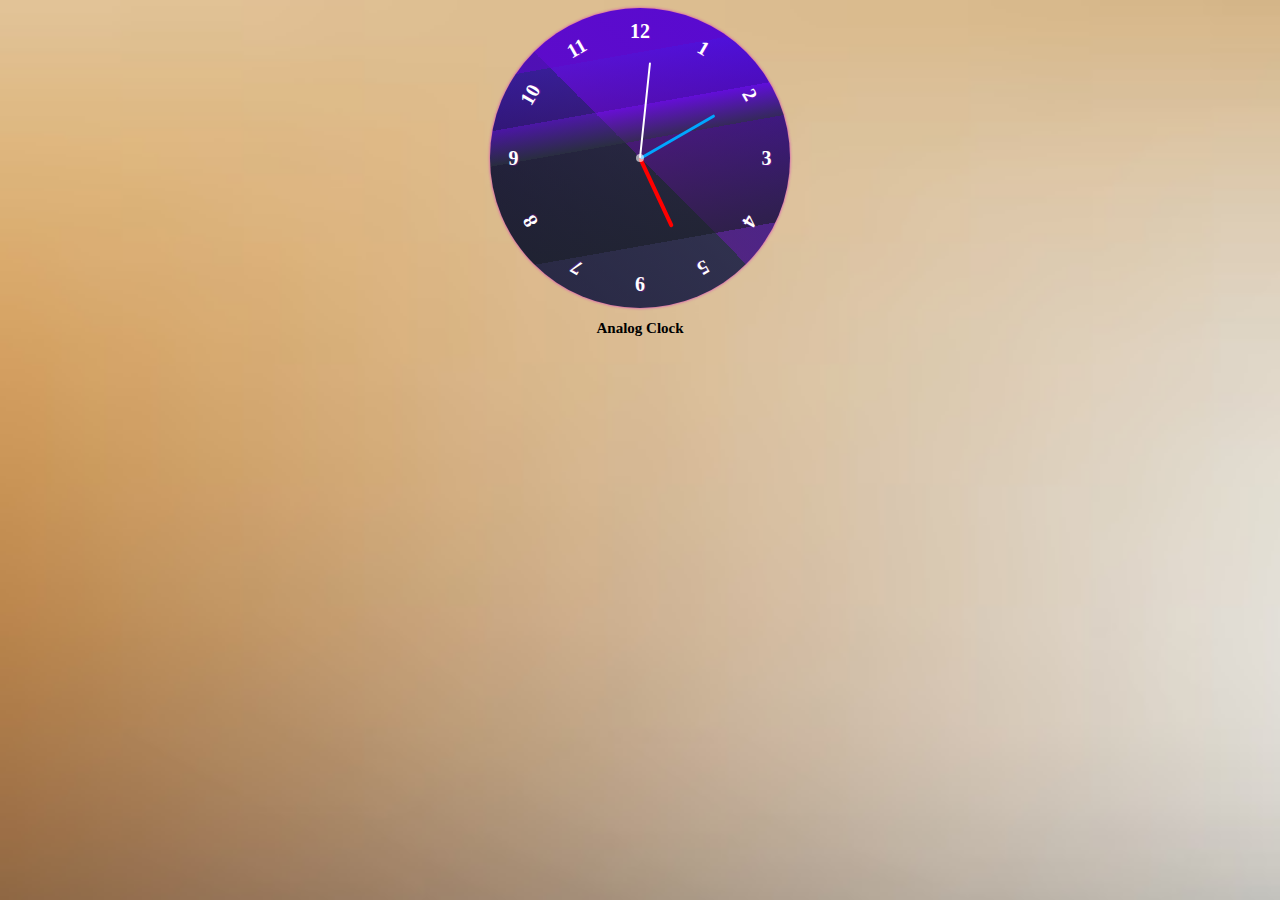
<file: index.html>
<!DOCTYPE html>
<html lang="en">

<head>
  <meta charset="UTF-8">
  <title>Clock</title>
  <link rel="stylesheet" href="Clock.css">
</head>

<body>

  <div id="clock-container">
    <div id="clock">
      <div id="hour" class="hand" style="--color: #f00; --height: 76px; --width: 4px"><i></i></div>
      <div id="minute" class="hand" style="--color: #00a6ff; --height: 86px; --width: 3px"><i></i></div>
      <div id="second" class="hand" style="--color: #ffffff; --height: 96px; --width: 2px"><i></i></div>
      <span style="--i: 1; --j: 0"><i><b>1</b></i></span>
      <span style="--i: 2; --j: 0"><i><b>2</b></i></span>
      <span style="--i: 3; --j: 3"><i><b>3</b></i></span>
      <span style="--i: 4; --j: 0"><i><b>4</b></i></span>
      <span style="--i: 5; --j: 0"><i><b>5</b></i></span>
      <span style="--i: 6; --j: 6"><i><b>6</b></i></span>
      <span style="--i: 7; --j: 0"><i><b>7</b></i></span>
      <span style="--i: 8; --j: 0"><i><b>8</b></i></span>
      <span style="--i: 9; --j: 9"><i><b>9</b></i></span>
      <span style="--i: 10; --j: 0"><i><b>10</b></i></span>
      <span style="--i: 11; --j: 0"><i><b>11</b></i></span>
      <span style="--i: 12; --j: 12"><i><b>12</b></i></span>
    </div>
  </div>
<h2><strong>Analog Clock</strong></h2>
  <script src="Clock.js"></script>
 </body>
</html>
</file>
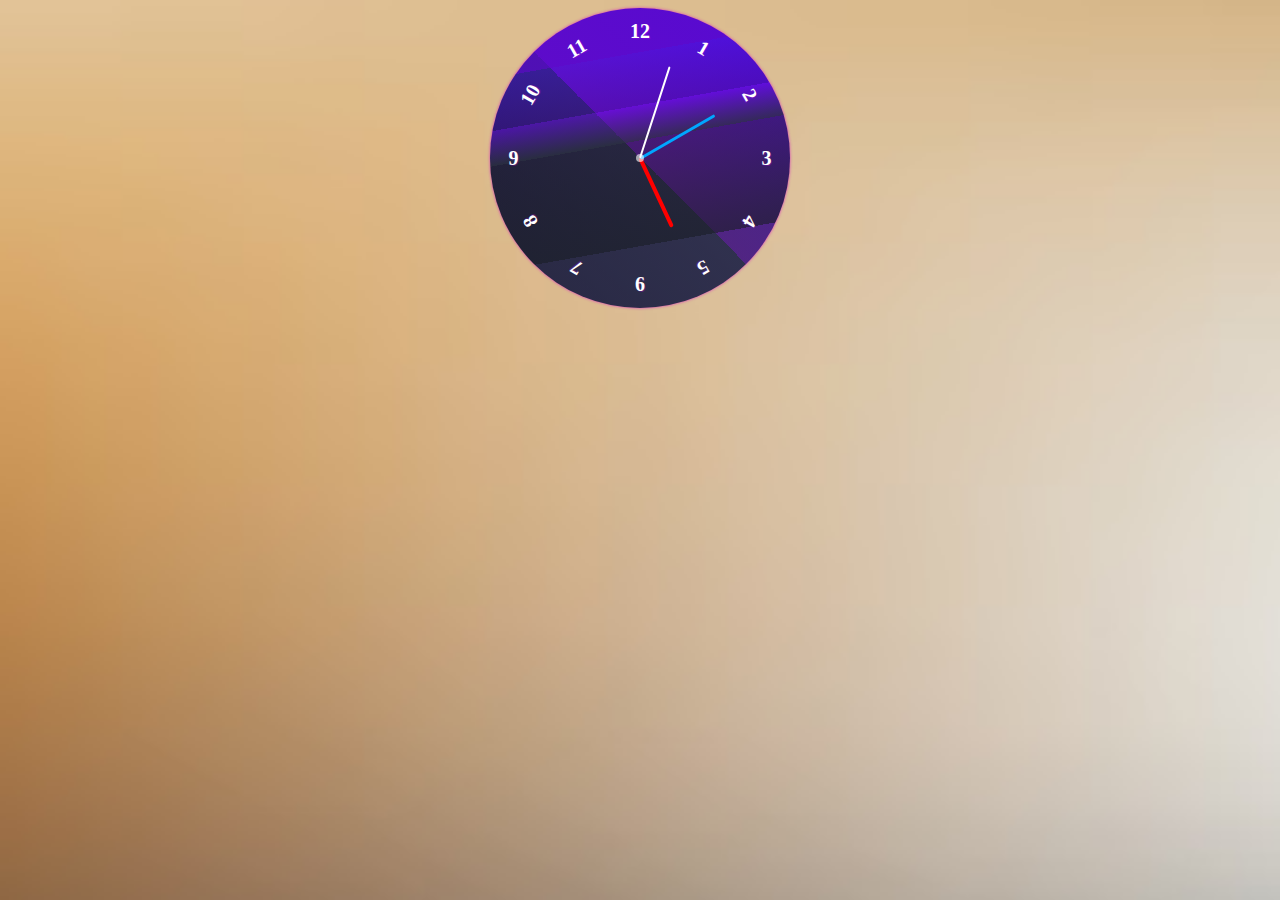
<file: Clock.html>
<!DOCTYPE html>
<html lang="en">

<head>
  <meta charset="UTF-8">
  <title>Clock</title>
  <link rel="stylesheet" href="Clock.css">
</head>

<body>

  <div id="clock-container">
    <div id="clock">
      <div id="hour" class="hand" style="--color: #f00; --height: 76px; --width: 4px"><i></i></div>
      <div id="minute" class="hand" style="--color: #00a6ff; --height: 86px; --width: 3px"><i></i></div>
      <div id="second" class="hand" style="--color: #ffffff; --height: 96px; --width: 2px"><i></i></div>
      <span style="--i: 1; --j: 0"><i><b>1</b></i></span>
      <span style="--i: 2; --j: 0"><i><b>2</b></i></span>
      <span style="--i: 3; --j: 3"><i><b>3</b></i></span>
      <span style="--i: 4; --j: 0"><i><b>4</b></i></span>
      <span style="--i: 5; --j: 0"><i><b>5</b></i></span>
      <span style="--i: 6; --j: 6"><i><b>6</b></i></span>
      <span style="--i: 7; --j: 0"><i><b>7</b></i></span>
      <span style="--i: 8; --j: 0"><i><b>8</b></i></span>
      <span style="--i: 9; --j: 9"><i><b>9</b></i></span>
      <span style="--i: 10; --j: 0"><i><b>10</b></i></span>
      <span style="--i: 11; --j: 0"><i><b>11</b></i></span>
      <span style="--i: 12; --j: 12"><i><b>12</b></i></span>
    </div>
  </div>

  <script src="Clock.js"></script>
 </body>
</html>
</file>
<file: Clock.css>
html {
    background: #9f04f2 url("./src/light-brown-blurred-background_1034-250.avif");
    background-size: cover;
    font-family: 'helvetica neue';
    text-align: center;
    font-size: 10px;
}

#clock-container {
    position: relative;
    display: flex;
    justify-content: center;
    align-items: center;
}

#clock {
    width: 300px;
    height: 300px;
    border-radius: 50%;
    box-shadow: 0px 0px 3px rgba(214, 9, 197, 0.788);
    display: flex;
    justify-content: center;
    align-items: center;
    background-color: #0b07e9;
    /*background: radial-gradient(ellipse, #506068, #1c2731);*/
    background: linear-gradient(170deg, rgba(88, 10, 206, 0.8) 20%, rgba(66, 19, 222, 0.495) 20%, rgba(59, 13, 166, 0.5) 35%, rgba(98, 14, 225, 0.6) 35%, rgba(41, 48, 61, 0.8) 45%, rgba(31, 36, 46, 0.5) 45%, rgba(31, 36, 46, 0.8) 75%, rgba(49, 57, 73, 0.5) 75%), linear-gradient(45deg, rgba(20, 24, 31, 0.8) 0%, rgba(41, 48, 61, 0.8) 50%, rgba(123, 18, 194, 0.8) 50%, rgba(87, 12, 238, 0.8) 100%) #4409a9;
}

#clock span {
    position: absolute;
    transform: rotate(calc(30deg * var(--i)));
    inset: 12px;
    text-align: center;
}

#clock span i {
    transform: rotate(calc(-30deg * var(--j)));
    display: inline-block;
    font-size: 20px;
    font-style: normal;
    text-shadow: 1px 1px 0px rgba(188, 11, 241, 0.25);
    color: #ffffff;
}

#clock::after {
    content: '';
    position: absolute;
    width: 8px;
    height: 8px;
    border-radius: 50%;
    background-color: #fff;
    z-index: 2;
    opacity: 0.6;
}

#clock .hand {
    position: absolute;
    display: flex;
    justify-content: center;
    align-items: flex-end;
}

#clock .hand i {
    position: absolute;
    background-color: var(--color);
    width: var(--width);
    height: var(--height);
    border-radius: 8px;
}
</file>
